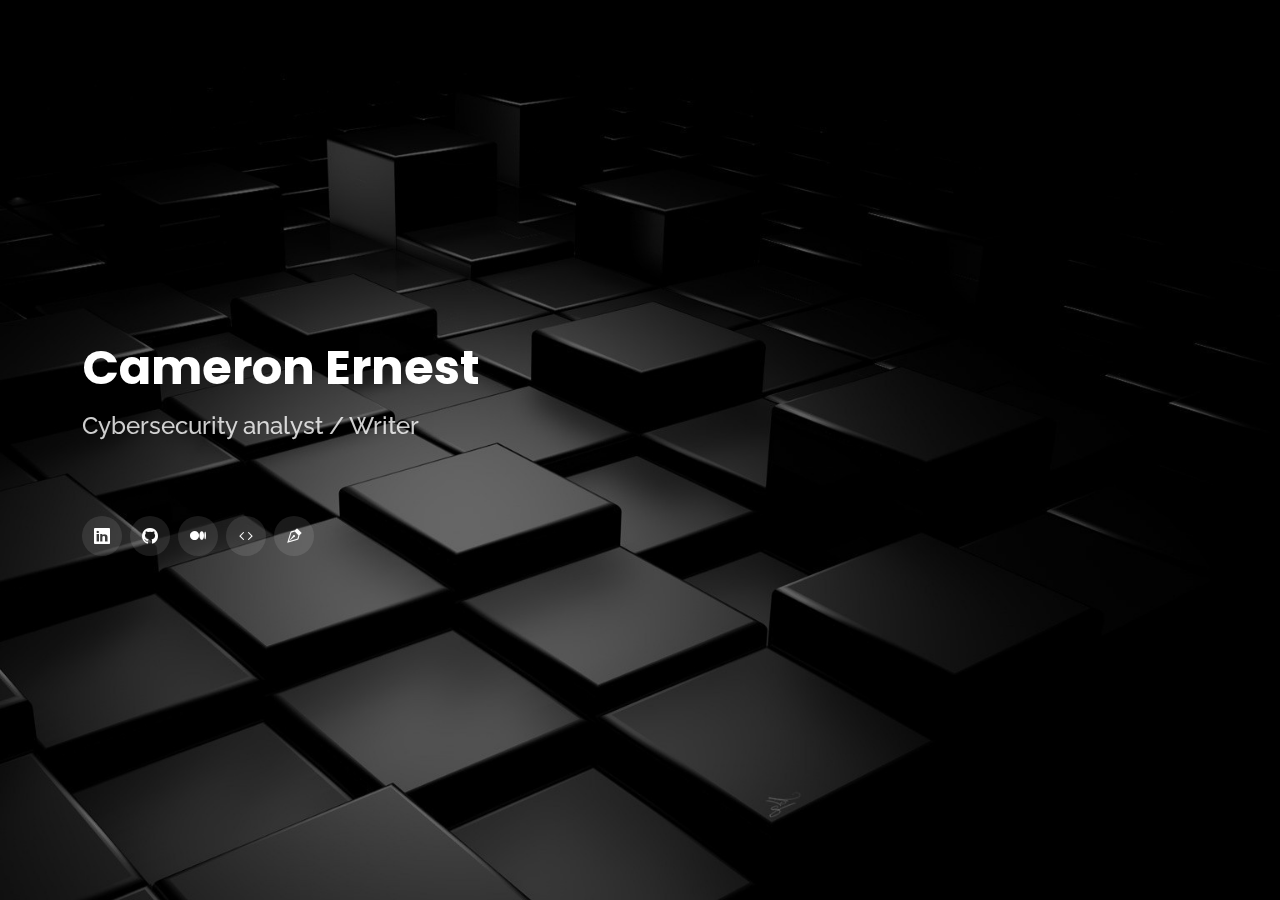
<file: homepage.html>
<!DOCTYPE html>
<html lang="en">

<head>
  <meta charset="utf-8">
  <meta content="width=device-width, initial-scale=1.0" name="viewport">

  <title>Profile: Cameron Ernest</title>
  <meta content="" name="description">
  <meta content="" name="keywords">

  <!-- Favicons -->
  
  <link href="assets/img/LogoCEwhite.png" rel="icon">
  <link href="assets/img/apple-touch-icon.png" rel="apple-touch-icon">
  

  <!-- Google Fonts -->
  <link href="https://fonts.googleapis.com/css?family=Open+Sans:300,300i,400,400i,600,600i,700,700i|Raleway:300,300i,400,400i,500,500i,600,600i,700,700i|Poppins:300,300i,400,400i,500,500i,600,600i,700,700i|Kaushan+Script" rel="stylesheet">

  <!-- Vendor CSS Files -->
  <link href="assets/vendor/bootstrap/css/bootstrap.min.css" rel="stylesheet">
  <link href="assets/vendor/bootstrap-icons/bootstrap-icons.css" rel="stylesheet">
  <link href="assets/vendor/boxicons/css/boxicons.min.css" rel="stylesheet">
  <link href="assets/vendor/glightbox/css/glightbox.min.css" rel="stylesheet">
  <link href="assets/vendor/remixicon/remixicon.css" rel="stylesheet">
  <link href="assets/vendor/swiper/swiper-bundle.min.css" rel="stylesheet">

  <!-- Template Main CSS File -->
  <link href="assets/css/style.css" rel="stylesheet">

  <!-- =======================================================
  * Template Name: Personal - v4.7.0
  * Template URL: https://bootstrapmade.com/personal-free-resume-bootstrap-template/
  * Author: BootstrapMade.com
  * License: https://bootstrapmade.com/license/
  ======================================================== -->
</head>

<body>

  <!-- ======= Header ======= -->
  <header id="header">
    <div class="container">
      
      <h1><a href="homepage.html">Cameron Ernest</a></h1>
      <h2>Cybersecurity analyst / Writer</h2>
      <!-- <h5 style="font-style: italic;">Cyber security analyst / Writer</h5>  -->

      <!--
        <h1 style="font-family: Kaushan Script, cursive; margin-bottom: 30px;
      font-size: 50px;
      line-height: 1.3;
      font-weight: 300;
      -webkit-transform: rotate(-5deg);
      -moz-transform: rotate(-5deg);
      -ms-transform: rotate(-5deg);
      -o-transform: rotate(-5deg);
      transform: rotate(-5deg);text-align:center;">-Cameron Ernest-</h1>
      -->

      <!-- Uncomment below if you prefer to use an image logo -->
      <!-- <a href="homepage.html" class="mr-auto"><img src="assets/img/logo.png" alt="" class="img-fluid"></a> -->
      
      <nav id="navbar" class="navbar">
        <ul>
          <!--
          <li><a class="nav-link active" href="#header">Home</a></li>
          <li><a class="nav-link" href="#about">About</a></li>
          
          <li><a class="nav-link" href="#resume">Resume</a></li>
          <li><a class="nav-link" href="#services">Services</a></li>
          <li><a class="nav-link" href="#portfolio">Portfolio</a></li>
          <li><a class="nav-link" href="#contact">Contact</a></li>
          -->
        </ul>
        <i class="bi bi-list mobile-nav-toggle"></i>
      </nav><!-- .navbar -->

      <div class="social-links">
        <a href="https://www.linkedin.com/in/camernest" class="linkedin"><i class="bi bi-linkedin"></i></a>
        <a href="https://github.com/camernest" class="github"><i class="bi bi-github"></i></a>
        <a href="https://medium.com/@4LCH3M15T" class="linkedin"><i class="bi bi-medium"></i></a>
		    <a href="https://dev.to/camernest" class="linkedin"><i class="bi bi-code"></i></a>
        <a href="https://medium.com/@camernest" class="linkedin"><i class="bi bi-vector-pen"></i></a>

      </div>
      
    </div>
  </header><!-- End Header -->

  
  <!-- ======= About Section ======= -->
  
  <section id="about" class="about">

    <!-- ======= About Me ======= -->
    <div class="about-me container">

      <div class="section-title">
        <h2>About</h2>
        <p>More about me</p>
      </div>

      <div class="row">
        <div class="col-lg-4" data-aos="fade-right">
          <img src="assets/img/me-crop-blackwhite.jpg" class="img-fluid" alt="">
        </div>
        <div class="col-lg-8 pt-4 pt-lg-0 content" data-aos="fade-left">
          <!-- <h3>UI/UX &amp; Graphic Designer</h3>  -->
          <p class="fst-italic">
            Life is a mountain. Your goal is to find your path, not to reach the top - Maxime Lagacé
          </p>
          <br>
          <p>
            In this journey of finding my path, I'd like to show you a glimpse of my life as a cyber security consultant, an outdoor enthusiast and a lover of philosophy.
          </p>
		  
        </div>
      </div>

    </div><!-- End About Me -->

    <!-- ======= Interests ======= -->
    <!--
    <div class="interests container">

      <div class="section-title">
        <h2>Interests</h2>
      </div>

      <div class="row">
        <div class="col-lg-3 col-md-4">
          <div class="icon-box">
            <i class="ri-store-line" style="color: #ffbb2c;"></i>
            <h3>Lorem Ipsum</h3>
          </div>
        </div>
        <div class="col-lg-3 col-md-4 mt-4 mt-md-0">
          <div class="icon-box">
            <i class="ri-bar-chart-box-line" style="color: #5578ff;"></i>
            <h3>Dolor Sitema</h3>
          </div>
        </div>
        <div class="col-lg-3 col-md-4 mt-4 mt-md-0">
          <div class="icon-box">
            <i class="ri-calendar-todo-line" style="color: #e80368;"></i>
            <h3>Sed perspiciatis</h3>
          </div>
        </div>
        <div class="col-lg-3 col-md-4 mt-4 mt-lg-0">
          <div class="icon-box">
            <i class="ri-paint-brush-line" style="color: #e361ff;"></i>
            <h3>Magni Dolores</h3>
          </div>
        </div>
        <div class="col-lg-3 col-md-4 mt-4">
          <div class="icon-box">
            <i class="ri-database-2-line" style="color: #47aeff;"></i>
            <h3>Nemo Enim</h3>
          </div>
        </div>
        <div class="col-lg-3 col-md-4 mt-4">
          <div class="icon-box">
            <i class="ri-gradienter-line" style="color: #ffa76e;"></i>
            <h3>Eiusmod Tempor</h3>
          </div>
        </div>
        <div class="col-lg-3 col-md-4 mt-4">
          <div class="icon-box">
            <i class="ri-file-list-3-line" style="color: #11dbcf;"></i>
            <h3>Midela Teren</h3>
          </div>
        </div>
        <div class="col-lg-3 col-md-4 mt-4">
          <div class="icon-box">
            <i class="ri-price-tag-2-line" style="color: #4233ff;"></i>
            <h3>Pira Neve</h3>
          </div>
        </div>
        <div class="col-lg-3 col-md-4 mt-4">
          <div class="icon-box">
            <i class="ri-anchor-line" style="color: #b2904f;"></i>
            <h3>Dirada Pack</h3>
          </div>
        </div>
        <div class="col-lg-3 col-md-4 mt-4">
          <div class="icon-box">
            <i class="ri-disc-line" style="color: #b20969;"></i>
            <h3>Moton Ideal</h3>
          </div>
        </div>
        <div class="col-lg-3 col-md-4 mt-4">
          <div class="icon-box">
            <i class="ri-base-station-line" style="color: #ff5828;"></i>
            <h3>Verdo Park</h3>
          </div>
        </div>
        <div class="col-lg-3 col-md-4 mt-4">
          <div class="icon-box">
            <i class="ri-fingerprint-line" style="color: #29cc61;"></i>
            <h3>Flavor Nivelanda</h3>
          </div>
        </div>
      </div>

    </div>
    -->
    <!-- End Interests -->
  
  </section><!-- End About Section -->

  <!-- ======= Resume Section ======= -->
  <section id="resume" class="resume">
    <div class="container">

      <div class="section-title">
        <h2>Resume</h2>
        <p>Check My Resume</p>
      </div>

      <div class="row">
        <div class="col-lg-6">
          <h3 class="resume-title">Sumary</h3>
          <div class="resume-item pb-0">
            <h4>Alice Barkley</h4>
            <p><em>Innovative and deadline-driven Graphic Designer with 3+ years of experience designing and developing user-centered digital/print marketing material from initial concept to final, polished deliverable.</em></p>
            <p>
            <ul>
              <li>Portland par 127,Orlando, FL</li>
              <li>(123) 456-7891</li>
              <li>alice.barkley@example.com</li>
            </ul>
            </p>
          </div>

          <h3 class="resume-title">Education</h3>
          <div class="resume-item">
            <h4>Master of Fine Arts &amp; Graphic Design</h4>
            <h5>2015 - 2016</h5>
            <p><em>Rochester Institute of Technology, Rochester, NY</em></p>
            <p>Qui deserunt veniam. Et sed aliquam labore tempore sed quisquam iusto autem sit. Ea vero voluptatum qui ut dignissimos deleniti nerada porti sand markend</p>
          </div>
          <div class="resume-item">
            <h4>Bachelor of Fine Arts &amp; Graphic Design</h4>
            <h5>2010 - 2014</h5>
            <p><em>Rochester Institute of Technology, Rochester, NY</em></p>
            <p>Quia nobis sequi est occaecati aut. Repudiandae et iusto quae reiciendis et quis Eius vel ratione eius unde vitae rerum voluptates asperiores voluptatem Earum molestiae consequatur neque etlon sader mart dila</p>
          </div>
        </div>
        <div class="col-lg-6">
          <h3 class="resume-title">Professional Experience</h3>
          <div class="resume-item">
            <h4>Senior graphic design specialist</h4>
            <h5>2019 - Present</h5>
            <p><em>Experion, New York, NY </em></p>
            <p>
            <ul>
              <li>Lead in the design, development, and implementation of the graphic, layout, and production communication materials</li>
              <li>Delegate tasks to the 7 members of the design team and provide counsel on all aspects of the project. </li>
              <li>Supervise the assessment of all graphic materials in order to ensure quality and accuracy of the design</li>
              <li>Oversee the efficient use of production project budgets ranging from $2,000 - $25,000</li>
            </ul>
            </p>
          </div>
          <div class="resume-item">
            <h4>Graphic design specialist</h4>
            <h5>2017 - 2018</h5>
            <p><em>Stepping Stone Advertising, New York, NY</em></p>
            <p>
            <ul>
              <li>Developed numerous marketing programs (logos, brochures,infographics, presentations, and advertisements).</li>
              <li>Managed up to 5 projects or tasks at a given time while under pressure</li>
              <li>Recommended and consulted with clients on the most appropriate graphic design</li>
              <li>Created 4+ design presentations and proposals a month for clients and account managers</li>
            </ul>
            </p>
          </div>
        </div>
      </div>

    </div>
  </section><!-- End Resume Section -->

  <!-- ======= Services Section ======= -->
  <section id="services" class="services">
    <div class="container">

      <div class="section-title">
        <h2>Services</h2>
        <p>My Services</p>
      </div>

      <div class="row">
        <div class="col-lg-4 col-md-6 d-flex align-items-stretch">
          <div class="icon-box">
            <div class="icon"><i class="bx bxl-dribbble"></i></div>
            <h4><a href="">Lorem Ipsum</a></h4>
            <p>Voluptatum deleniti atque corrupti quos dolores et quas molestias excepturi</p>
          </div>
        </div>

        <div class="col-lg-4 col-md-6 d-flex align-items-stretch mt-4 mt-md-0">
          <div class="icon-box">
            <div class="icon"><i class="bx bx-file"></i></div>
            <h4><a href="">Sed ut perspiciatis</a></h4>
            <p>Duis aute irure dolor in reprehenderit in voluptate velit esse cillum dolore</p>
          </div>
        </div>

        <div class="col-lg-4 col-md-6 d-flex align-items-stretch mt-4 mt-lg-0">
          <div class="icon-box">
            <div class="icon"><i class="bx bx-tachometer"></i></div>
            <h4><a href="">Magni Dolores</a></h4>
            <p>Excepteur sint occaecat cupidatat non proident, sunt in culpa qui officia</p>
          </div>
        </div>

        <div class="col-lg-4 col-md-6 d-flex align-items-stretch mt-4">
          <div class="icon-box">
            <div class="icon"><i class="bx bx-world"></i></div>
            <h4><a href="">Nemo Enim</a></h4>
            <p>At vero eos et accusamus et iusto odio dignissimos ducimus qui blanditiis</p>
          </div>
        </div>

        <div class="col-lg-4 col-md-6 d-flex align-items-stretch mt-4">
          <div class="icon-box">
            <div class="icon"><i class="bx bx-slideshow"></i></div>
            <h4><a href="">Dele cardo</a></h4>
            <p>Quis consequatur saepe eligendi voluptatem consequatur dolor consequuntur</p>
          </div>
        </div>

        <div class="col-lg-4 col-md-6 d-flex align-items-stretch mt-4">
          <div class="icon-box">
            <div class="icon"><i class="bx bx-arch"></i></div>
            <h4><a href="">Divera don</a></h4>
            <p>Modi nostrum vel laborum. Porro fugit error sit minus sapiente sit aspernatur</p>
          </div>
        </div>

      </div>

    </div>
  </section><!-- End Services Section -->

  <!-- ======= Portfolio Section ======= -->
  <section id="portfolio" class="portfolio">
    <div class="container">

      <div class="section-title">
        <h2>Portfolio</h2>
        <p>My Works</p>
      </div>

      <div class="row">
        <div class="col-lg-12 d-flex justify-content-center">
          <ul id="portfolio-flters">
            <li data-filter="*" class="filter-active">All</li>
            <li data-filter=".filter-app">App</li>
            <li data-filter=".filter-card">Card</li>
            <li data-filter=".filter-web">Web</li>
          </ul>
        </div>
      </div>

      <div class="row portfolio-container">

        <div class="col-lg-4 col-md-6 portfolio-item filter-app">
          <div class="portfolio-wrap">
            <img src="assets/img/portfolio/portfolio-1.jpg" class="img-fluid" alt="">
            <div class="portfolio-info">
              <h4>App 1</h4>
              <p>App</p>
              <div class="portfolio-links">
                <a href="assets/img/portfolio/portfolio-1.jpg" data-gallery="portfolioGallery" class="portfolio-lightbox" title="App 1"><i class="bx bx-plus"></i></a>
                <a href="portfolio-details.html" data-gallery="portfolioDetailsGallery" data-glightbox="type: external" class="portfolio-details-lightbox" title="Portfolio Details"><i class="bx bx-link"></i></a>
              </div>
            </div>
          </div>
        </div>

        <div class="col-lg-4 col-md-6 portfolio-item filter-web">
          <div class="portfolio-wrap">
            <img src="assets/img/portfolio/portfolio-2.jpg" class="img-fluid" alt="">
            <div class="portfolio-info">
              <h4>Web 3</h4>
              <p>Web</p>
              <div class="portfolio-links">
                <a href="assets/img/portfolio/portfolio-2.jpg" data-gallery="portfolioGallery" class="portfolio-lightbox" title="Web 3"><i class="bx bx-plus"></i></a>
                <a href="portfolio-details.html" data-gallery="portfolioDetailsGallery" data-glightbox="type: external" class="portfolio-details-lightbox" title="Portfolio Details"><i class="bx bx-link"></i></a>
              </div>
            </div>
          </div>
        </div>

        <div class="col-lg-4 col-md-6 portfolio-item filter-app">
          <div class="portfolio-wrap">
            <img src="assets/img/portfolio/portfolio-3.jpg" class="img-fluid" alt="">
            <div class="portfolio-info">
              <h4>App 2</h4>
              <p>App</p>
              <div class="portfolio-links">
                <a href="assets/img/portfolio/portfolio-3.jpg" data-gallery="portfolioGallery" class="portfolio-lightbox" title="App 2"><i class="bx bx-plus"></i></a>
                <a href="portfolio-details.html" data-gallery="portfolioDetailsGallery" data-glightbox="type: external" class="portfolio-details-lightbox" title="Portfolio Details"><i class="bx bx-link"></i></a>
              </div>
            </div>
          </div>
        </div>

        <div class="col-lg-4 col-md-6 portfolio-item filter-card">
          <div class="portfolio-wrap">
            <img src="assets/img/portfolio/portfolio-4.jpg" class="img-fluid" alt="">
            <div class="portfolio-info">
              <h4>Card 2</h4>
              <p>Card</p>
              <div class="portfolio-links">
                <a href="assets/img/portfolio/portfolio-4.jpg" data-gallery="portfolioGallery" class="portfolio-lightbox" title="Card 2"><i class="bx bx-plus"></i></a>
                <a href="portfolio-details.html" data-gallery="portfolioDetailsGallery" data-glightbox="type: external" class="portfolio-details-lightbox" title="Portfolio Details"><i class="bx bx-link"></i></a>
              </div>
            </div>
          </div>
        </div>

        <div class="col-lg-4 col-md-6 portfolio-item filter-web">
          <div class="portfolio-wrap">
            <img src="assets/img/portfolio/portfolio-5.jpg" class="img-fluid" alt="">
            <div class="portfolio-info">
              <h4>Web 2</h4>
              <p>Web</p>
              <div class="portfolio-links">
                <a href="assets/img/portfolio/portfolio-5.jpg" data-gallery="portfolioGallery" class="portfolio-lightbox" title="Web 2"><i class="bx bx-plus"></i></a>
                <a href="portfolio-details.html" data-gallery="portfolioDetailsGallery" data-glightbox="type: external" class="portfolio-details-lightbox" title="Portfolio Details"><i class="bx bx-link"></i></a>
              </div>
            </div>
          </div>
        </div>

        <div class="col-lg-4 col-md-6 portfolio-item filter-app">
          <div class="portfolio-wrap">
            <img src="assets/img/portfolio/portfolio-6.jpg" class="img-fluid" alt="">
            <div class="portfolio-info">
              <h4>App 3</h4>
              <p>App</p>
              <div class="portfolio-links">
                <a href="assets/img/portfolio/portfolio-6.jpg" data-gallery="portfolioGallery" class="portfolio-lightbox" title="App 3"><i class="bx bx-plus"></i></a>
                <a href="portfolio-details.html" data-gallery="portfolioDetailsGallery" data-glightbox="type: external" class="portfolio-details-lightbox" title="Portfolio Details"><i class="bx bx-link"></i></a>
              </div>
            </div>
          </div>
        </div>

        <div class="col-lg-4 col-md-6 portfolio-item filter-card">
          <div class="portfolio-wrap">
            <img src="assets/img/portfolio/portfolio-7.jpg" class="img-fluid" alt="">
            <div class="portfolio-info">
              <h4>Card 1</h4>
              <p>Card</p>
              <div class="portfolio-links">
                <a href="assets/img/portfolio/portfolio-7.jpg" data-gallery="portfolioGallery" class="portfolio-lightbox" title="Card 1"><i class="bx bx-plus"></i></a>
                <a href="portfolio-details.html" data-gallery="portfolioDetailsGallery" data-glightbox="type: external" class="portfolio-details-lightbox" title="Portfolio Details"><i class="bx bx-link"></i></a>
              </div>
            </div>
          </div>
        </div>

        <div class="col-lg-4 col-md-6 portfolio-item filter-card">
          <div class="portfolio-wrap">
            <img src="assets/img/portfolio/portfolio-8.jpg" class="img-fluid" alt="">
            <div class="portfolio-info">
              <h4>Card 3</h4>
              <p>Card</p>
              <div class="portfolio-links">
                <a href="assets/img/portfolio/portfolio-8.jpg" data-gallery="portfolioGallery" class="portfolio-lightbox" title="Card 3"><i class="bx bx-plus"></i></a>
                <a href="portfolio-details.html" data-gallery="portfolioDetailsGallery" data-glightbox="type: external" class="portfolio-details-lightbox" title="Portfolio Details"><i class="bx bx-link"></i></a>
              </div>
            </div>
          </div>
        </div>

        <div class="col-lg-4 col-md-6 portfolio-item filter-web">
          <div class="portfolio-wrap">
            <img src="assets/img/portfolio/portfolio-9.jpg" class="img-fluid" alt="">
            <div class="portfolio-info">
              <h4>Web 3</h4>
              <p>Web</p>
              <div class="portfolio-links">
                <a href="assets/img/portfolio/portfolio-9.jpg" data-gallery="portfolioGallery" class="portfolio-lightbox" title="Web 3"><i class="bx bx-plus"></i></a>
                <a href="portfolio-details.html" data-gallery="portfolioDetailsGallery" data-glightbox="type: external" class="portfolio-details-lightbox" title="Portfolio Details"><i class="bx bx-link"></i></a>
              </div>
            </div>
          </div>
        </div>

      </div>

    </div>
  </section><!-- End Portfolio Section -->

  <!-- ======= Contact Section ======= -->
  <section id="contact" class="contact">
    <div class="container">

      <div class="section-title">
        <h2>Contact</h2>
        <p>Contact Me</p>
      </div>

      <div class="row mt-2">

        <div class="col-md-6 d-flex align-items-stretch">
          <div class="info-box">
            <i class="bx bx-map"></i>
            <h3>My Address</h3>
            <p>A108 Adam Street, New York, NY 535022</p>
          </div>
        </div>

        <div class="col-md-6 mt-4 mt-md-0 d-flex align-items-stretch">
          <div class="info-box">
            <i class="bx bx-share-alt"></i>
            <h3>Social Profiles</h3>
            <div class="social-links">
              <a href="#" class="twitter"><i class="bi bi-twitter"></i></a>
              <a href="#" class="facebook"><i class="bi bi-facebook"></i></a>
              <a href="#" class="instagram"><i class="bi bi-instagram"></i></a>
              <a href="#" class="google-plus"><i class="bi bi-skype"></i></a>
              <a href="#" class="linkedin"><i class="bi bi-linkedin"></i></a>
            </div>
          </div>
        </div>

        <div class="col-md-6 mt-4 d-flex align-items-stretch">
          <div class="info-box">
            <i class="bx bx-envelope"></i>
            <h3>Email Me</h3>
            <p>contact@example.com</p>
          </div>
        </div>
        <div class="col-md-6 mt-4 d-flex align-items-stretch">
          <div class="info-box">
            <i class="bx bx-phone-call"></i>
            <h3>Call Me</h3>
            <p>+1 5589 55488 55</p>
          </div>
        </div>
      </div>

      <form action="forms/contact.php" method="post" role="form" class="php-email-form mt-4">
        <div class="row">
          <div class="col-md-6 form-group">
            <input type="text" name="name" class="form-control" id="name" placeholder="Your Name" required>
          </div>
          <div class="col-md-6 form-group mt-3 mt-md-0">
            <input type="email" class="form-control" name="email" id="email" placeholder="Your Email" required>
          </div>
        </div>
        <div class="form-group mt-3">
          <input type="text" class="form-control" name="subject" id="subject" placeholder="Subject" required>
        </div>
        <div class="form-group mt-3">
          <textarea class="form-control" name="message" rows="5" placeholder="Message" required></textarea>
        </div>
        <div class="my-3">
          <div class="loading">Loading</div>
          <div class="error-message"></div>
          <div class="sent-message">Your message has been sent. Thank you!</div>
        </div>
        <div class="text-center"><button type="submit">Send Message</button></div>
      </form>

    </div>
  </section><!-- End Contact Section -->

  <!-- Vendor JS Files -->
  <script src="assets/vendor/purecounter/purecounter.js"></script>
  <script src="assets/vendor/bootstrap/js/bootstrap.bundle.min.js"></script>
  <script src="assets/vendor/glightbox/js/glightbox.min.js"></script>
  <script src="assets/vendor/isotope-layout/isotope.pkgd.min.js"></script>
  <script src="assets/vendor/swiper/swiper-bundle.min.js"></script>
  <script src="assets/vendor/waypoints/noframework.waypoints.js"></script>
  <script src="assets/vendor/php-email-form/validate.js"></script>

  <!-- Template Main JS File -->
  <script src="assets/js/main.js"></script>

</body>

</html>
</file>
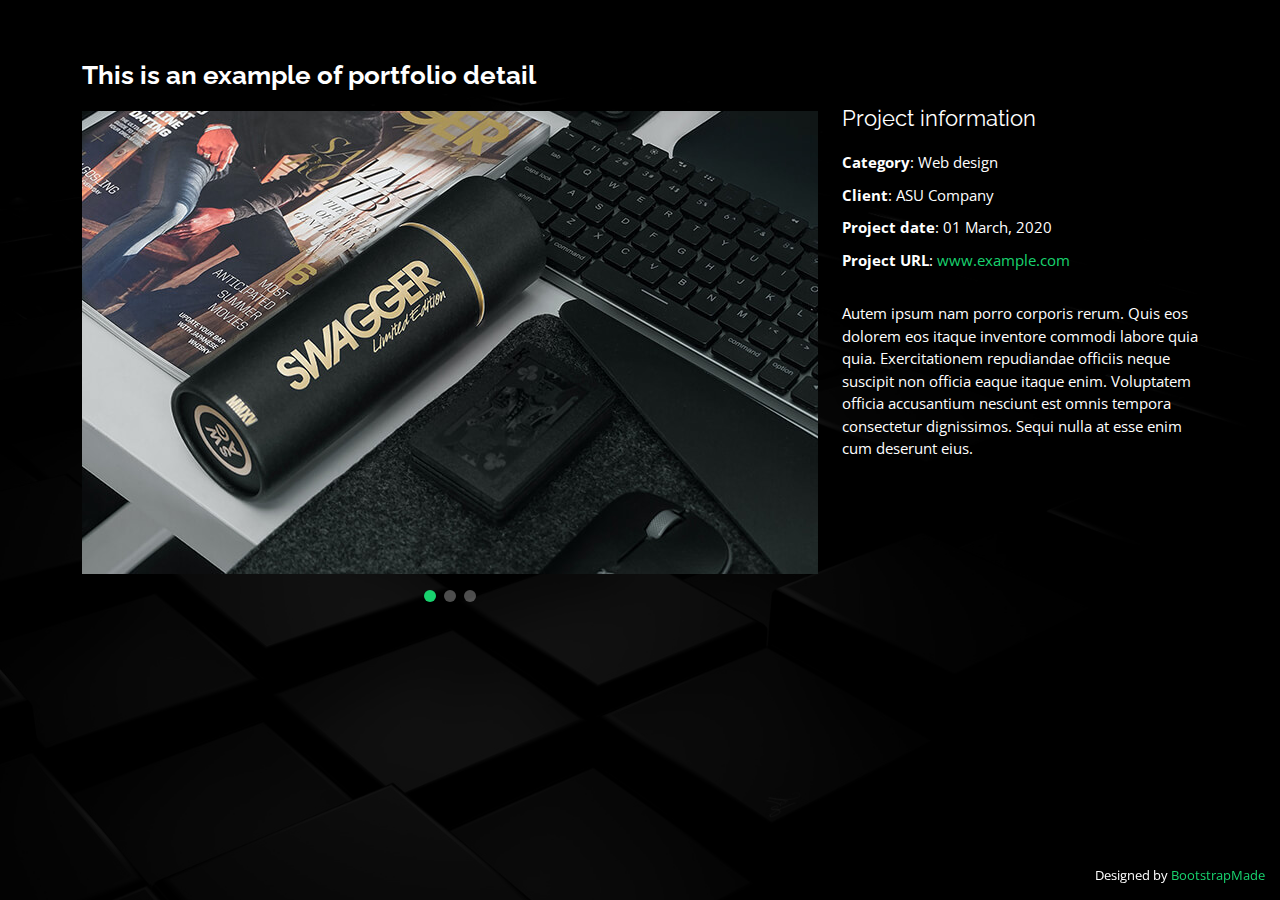
<file: portfolio-details.html>
<!DOCTYPE html>
<html lang="en">

<head>
  <meta charset="utf-8">
  <meta content="width=device-width, initial-scale=1.0" name="viewport">

  <title>Portfolio Details - Personal Bootstrap Template</title>
  <meta content="" name="description">
  <meta content="" name="keywords">

  <!-- Favicons -->
  <!--
  <link href="assets/img/favicon.png" rel="icon">
  <link href="assets/img/apple-touch-icon.png" rel="apple-touch-icon">
  -->
  <!-- Google Fonts -->
  <link href="https://fonts.googleapis.com/css?family=Open+Sans:300,300i,400,400i,600,600i,700,700i|Raleway:300,300i,400,400i,500,500i,600,600i,700,700i|Poppins:300,300i,400,400i,500,500i,600,600i,700,700i" rel="stylesheet">

  <!-- Vendor CSS Files -->
  <link href="assets/vendor/bootstrap/css/bootstrap.min.css" rel="stylesheet">
  <link href="assets/vendor/bootstrap-icons/bootstrap-icons.css" rel="stylesheet">
  <link href="assets/vendor/boxicons/css/boxicons.min.css" rel="stylesheet">
  <link href="assets/vendor/glightbox/css/glightbox.min.css" rel="stylesheet">
  <link href="assets/vendor/remixicon/remixicon.css" rel="stylesheet">
  <link href="assets/vendor/swiper/swiper-bundle.min.css" rel="stylesheet">

  <!-- Template Main CSS File -->
  <link href="assets/css/style.css" rel="stylesheet">

  <!-- =======================================================
  * Template Name: Personal - v4.7.0
  * Template URL: https://bootstrapmade.com/personal-free-resume-bootstrap-template/
  * Author: BootstrapMade.com
  * License: https://bootstrapmade.com/license/
  ======================================================== -->
</head>

<body>

  <main id="main">

    <!-- ======= Portfolio Details ======= -->
    <div id="portfolio-details" class="portfolio-details">
      <div class="container">

        <div class="row">

          <div class="col-lg-8">
            <h2 class="portfolio-title">This is an example of portfolio detail</h2>

            <div class="portfolio-details-slider swiper">
              <div class="swiper-wrapper align-items-center">

                <div class="swiper-slide">
                  <img src="assets/img/portfolio/portfolio-details-1.jpg" alt="">
                </div>

                <div class="swiper-slide">
                  <img src="assets/img/portfolio/portfolio-details-2.jpg" alt="">
                </div>

                <div class="swiper-slide">
                  <img src="assets/img/portfolio/portfolio-details-3.jpg" alt="">
                </div>

              </div>
              <div class="swiper-pagination"></div>
            </div>

          </div>

          <div class="col-lg-4 portfolio-info">
            <h3>Project information</h3>
            <ul>
              <li><strong>Category</strong>: Web design</li>
              <li><strong>Client</strong>: ASU Company</li>
              <li><strong>Project date</strong>: 01 March, 2020</li>
              <li><strong>Project URL</strong>: <a href="#">www.example.com</a></li>
            </ul>

            <p>
              Autem ipsum nam porro corporis rerum. Quis eos dolorem eos itaque inventore commodi labore quia quia. Exercitationem repudiandae officiis neque suscipit non officia eaque itaque enim. Voluptatem officia accusantium nesciunt est omnis tempora consectetur dignissimos. Sequi nulla at esse enim cum deserunt eius.
            </p>
          </div>

        </div>

      </div>
    </div><!-- End Portfolio Details -->

  </main><!-- End #main -->

  <div class="credits">
    <!-- All the links in the footer should remain intact. -->
    <!-- You can delete the links only if you purchased the pro version. -->
    <!-- Licensing information: https://bootstrapmade.com/license/ -->
    <!-- Purchase the pro version with working PHP/AJAX contact form: https://bootstrapmade.com/personal-free-resume-bootstrap-template/ -->
    Designed by <a href="https://bootstrapmade.com/">BootstrapMade</a>
  </div>

  <!-- Vendor JS Files -->
  <script src="assets/vendor/purecounter/purecounter.js"></script>
  <script src="assets/vendor/bootstrap/js/bootstrap.bundle.min.js"></script>
  <script src="assets/vendor/glightbox/js/glightbox.min.js"></script>
  <script src="assets/vendor/isotope-layout/isotope.pkgd.min.js"></script>
  <script src="assets/vendor/swiper/swiper-bundle.min.js"></script>
  <script src="assets/vendor/waypoints/noframework.waypoints.js"></script>
  <script src="assets/vendor/php-email-form/validate.js"></script>

  <!-- Template Main JS File -->
  <script src="assets/js/main.js"></script>

</body>

</html>
</file>
<file: assets/css/style.css>
/**
* Template Name: Personal - v4.7.0
* Template URL: https://bootstrapmade.com/personal-free-resume-bootstrap-template/
* Author: BootstrapMade.com
* License: https://bootstrapmade.com/license/
*/

/*--------------------------------------------------------------
# General
--------------------------------------------------------------*/
body {
  font-family: "Open Sans", sans-serif;
  background-color: #040404;
  color: #fff;
  position: relative;
  background: transparent;
}
body::before {
  content: "";
  position: fixed;
  background: #040404 url("../img/black-cubes.jpg") top right no-repeat;
  background-size: cover;
  left: 0;
  right: 0;
  top: 0;
  height: 100vh;
  z-index: -1;
}
@media (min-width: 1024px) {
  body::before {
    background-attachment: fixed;
  }
}

a {
  color: #18d26e;
  text-decoration: none;
}

a:hover {
  color: #35e888;
  text-decoration: none;
}

h1, h2, h3, h4, h5, h6 {
  font-family: "Raleway", sans-serif;
}

/*--------------------------------------------------------------
# Header
--------------------------------------------------------------*/
#header {
  transition: ease-in-out 0.3s;
  position: relative;
  height: 100vh;
  display: flex;
  align-items: center;
  z-index: 997;
  overflow-y: auto;
}
#header * {
  transition: ease-in-out 0.3s;
}
#header h1 {
  font-size: 48px;
  margin: 0;
  padding: 0;
  line-height: 1;
  font-weight: 700;
  font-family: "Poppins", sans-serif;
}
#header h1 a, #header h1 a:hover {
  color: #fff;
  line-height: 1;
  display: inline-block;
}
#header h2 {
  font-size: 24px;
  margin-top: 20px;
  color: rgba(255, 255, 255, 0.8);
}
#header h2 span {
  color: #fff;
  border-bottom: 2px solid #18d26e;
  padding-bottom: 6px;
}
#header img {
  padding: 0;
  margin: 0;
}
#header .social-links {
  margin-top: 40px;
  display: flex;
}
#header .social-links a {
  font-size: 16px;
  display: flex;
  justify-content: center;
  align-items: center;
  background: rgba(255, 255, 255, 0.1);
  color: #fff;
  line-height: 1;
  margin-right: 8px;
  border-radius: 50%;
  width: 40px;
  height: 40px;
}
#header .social-links a:hover {
  background: #18d26e;
}
@media (max-width: 992px) {
  #header h1 {
    font-size: 36px;
  }
  #header h2 {
    font-size: 20px;
    line-height: 30px;
  }
  #header .social-links {
    margin-top: 15px;
  }
  #header .container {
    display: flex;
    flex-direction: column;
    align-items: center;
  }
}

/* Header Top */
#header.header-top {
  height: 80px;
  position: fixed;
  left: 0;
  top: 0;
  right: 0;
  background: rgba(0, 0, 0, 0.9);
}
#header.header-top .social-links, #header.header-top h2 {
  display: none;
}
#header.header-top h1 {
  margin-right: auto;
  font-size: 36px;
}
#header.header-top .container {
  display: flex;
  align-items: center;
}
#header.header-top .navbar {
  margin: 0;
}
@media (max-width: 768px) {
  #header.header-top {
    height: 60px;
  }
  #header.header-top h1 {
    font-size: 26px;
  }
}

/*--------------------------------------------------------------
# Navigation Menu
--------------------------------------------------------------*/
/**
* Desktop Navigation 
*/
.navbar {
  padding: 0;
  margin-top: 35px;
}
.navbar ul {
  margin: 0;
  padding: 0;
  display: flex;
  list-style: none;
  align-items: center;
}
.navbar li {
  position: relative;
}
.navbar li + li {
  margin-left: 30px;
}
.navbar a, .navbar a:focus {
  display: flex;
  align-items: center;
  justify-content: space-between;
  padding: 0;
  font-family: "Poppins", sans-serif;
  font-size: 16px;
  font-weight: 400;
  color: rgba(255, 255, 255, 0.7);
  white-space: nowrap;
  transition: 0.3s;
}
.navbar a i, .navbar a:focus i {
  font-size: 12px;
  line-height: 0;
  margin-left: 5px;
}
.navbar a:before {
  content: "";
  position: absolute;
  width: 0;
  height: 2px;
  bottom: -4px;
  left: 0;
  background-color: #18d26e;
  visibility: hidden;
  width: 0px;
  transition: all 0.3s ease-in-out 0s;
}
.navbar a:hover:before, .navbar li:hover > a:before, .navbar .active:before {
  visibility: visible;
  width: 25px;
}
.navbar a:hover, .navbar .active, .navbar .active:focus, .navbar li:hover > a {
  color: #fff;
}

/**
* Mobile Navigation 
*/
.mobile-nav-toggle {
  color: #fff;
  font-size: 28px;
  cursor: pointer;
  display: none;
  line-height: 0;
  transition: 0.5s;
  position: fixed;
  right: 15px;
  top: 15px;
}

@media (max-width: 991px) {
  .mobile-nav-toggle {
    display: block;
  }

  .navbar ul {
    display: none;
  }
}
.navbar-mobile {
  position: fixed;
  overflow: hidden;
  top: 0;
  right: 0;
  left: 0;
  bottom: 0;
  background: rgba(0, 0, 0, 0.9);
  transition: 0.3s;
  z-index: 999;
  margin-top: 0;
}
.navbar-mobile .mobile-nav-toggle {
  position: absolute;
  top: 15px;
  right: 15px;
}
.navbar-mobile ul {
  display: block;
  position: absolute;
  top: 55px;
  right: 15px;
  bottom: 45px;
  left: 15px;
  padding: 10px 0;
  overflow-y: auto;
  transition: 0.3s;
  border: 2px solid rgba(255, 255, 255, 0.2);
}
.navbar-mobile li {
  padding: 12px 20px;
}
.navbar-mobile li + li {
  margin: 0;
}
.navbar-mobile a, .navbar-mobile a:focus {
  font-size: 16px;
  position: relative;
}

/*--------------------------------------------------------------
# Sections General
--------------------------------------------------------------*/
section {
  overflow: hidden;
  position: absolute;
  width: 100%;
  top: 140px;
  bottom: 100%;
  opacity: 0;
  transition: ease-in-out 0.4s;
  z-index: 2;
}
section.section-show {
  top: 100px;
  bottom: auto;
  opacity: 1;
  padding-bottom: 45px;
}
section .container {
  background: rgba(0, 0, 0, 0.9);
  padding: 30px;
}
@media (max-width: 768px) {
  section {
    top: 120px;
  }
  section.section-show {
    top: 80px;
  }
}

.section-title h2 {
  font-size: 14px;
  font-weight: 500;
  padding: 0;
  line-height: 1px;
  margin: 0 0 20px 0;
  letter-spacing: 2px;
  text-transform: uppercase;
  color: #aaaaaa;
  font-family: "Poppins", sans-serif;
}
.section-title h2::after {
  content: "";
  width: 120px;
  height: 1px;
  display: inline-block;
  background: #4ceb95;
  margin: 4px 10px;
}
.section-title p {
  margin: 0;
  margin: -15px 0 15px 0;
  font-size: 36px;
  font-weight: 700;
  text-transform: uppercase;
  font-family: "Poppins", sans-serif;
  color: #fff;
}

/*--------------------------------------------------------------
# About
--------------------------------------------------------------*/
.about-me .content h3 {
  font-weight: 700;
  font-size: 26px;
  color: #18d26e;
}
.about-me .content ul {
  list-style: none;
  padding: 0;
}
.about-me .content ul li {
  margin-bottom: 20px;
  display: flex;
  align-items: center;
}
.about-me .content ul strong {
  margin-right: 10px;
}
.about-me .content ul i {
  font-size: 16px;
  margin-right: 5px;
  color: #18d26e;
  line-height: 0;
}
.about-me .content p:last-child {
  margin-bottom: 0;
}

/*--------------------------------------------------------------
# Counts
--------------------------------------------------------------*/
.counts {
  padding: 70px 0 60px;
}
.counts .count-box {
  padding: 30px 30px 25px 30px;
  width: 100%;
  position: relative;
  text-align: center;
  background: rgba(255, 255, 255, 0.08);
}
.counts .count-box i {
  position: absolute;
  top: -25px;
  left: 50%;
  transform: translateX(-50%);
  font-size: 24px;
  background: rgba(255, 255, 255, 0.1);
  padding: 12px;
  color: #18d26e;
  border-radius: 50px;
  line-height: 0;
}
.counts .count-box span {
  font-size: 36px;
  display: block;
  font-weight: 600;
  color: #fff;
}
.counts .count-box p {
  padding: 0;
  margin: 0;
  font-family: "Raleway", sans-serif;
  font-size: 14px;
}

/*--------------------------------------------------------------
# Skills
--------------------------------------------------------------*/
.skills .progress {
  height: 60px;
  display: block;
  background: none;
  border-radius: 0;
}
.skills .progress .skill {
  padding: 10px 0;
  margin: 0;
  text-transform: uppercase;
  display: block;
  font-weight: 600;
  font-family: "Poppins", sans-serif;
  color: #fff;
}
.skills .progress .skill .val {
  float: right;
  font-style: normal;
}
.skills .progress-bar-wrap {
  background: rgba(255, 255, 255, 0.2);
}
.skills .progress-bar {
  width: 1px;
  height: 10px;
  transition: 0.9s;
  background-color: #18d26e;
}

/*--------------------------------------------------------------
# Interests
--------------------------------------------------------------*/
.interests .icon-box {
  display: flex;
  align-items: center;
  padding: 20px;
  background: rgba(255, 255, 255, 0.08);
  transition: ease-in-out 0.3s;
}
.interests .icon-box i {
  font-size: 32px;
  padding-right: 10px;
  line-height: 1;
}
.interests .icon-box h3 {
  font-weight: 700;
  margin: 0;
  padding: 0;
  line-height: 1;
  font-size: 16px;
  color: #fff;
}
.interests .icon-box:hover {
  background: rgba(255, 255, 255, 0.12);
}

/*--------------------------------------------------------------
# Testimonials
--------------------------------------------------------------*/
.testimonials .testimonials-carousel, .testimonials .testimonials-slider {
  overflow: hidden;
}
.testimonials .testimonial-item {
  box-sizing: content-box;
  min-height: 320px;
}
.testimonials .testimonial-item .testimonial-img {
  width: 90px;
  border-radius: 50%;
  margin: -40px 0 0 40px;
  position: relative;
  z-index: 2;
  border: 6px solid rgba(255, 255, 255, 0.12);
}
.testimonials .testimonial-item h3 {
  font-size: 18px;
  font-weight: bold;
  margin: 10px 0 5px 45px;
  color: #fff;
}
.testimonials .testimonial-item h4 {
  font-size: 14px;
  color: #999;
  margin: 0 0 0 45px;
}
.testimonials .testimonial-item .quote-icon-left, .testimonials .testimonial-item .quote-icon-right {
  color: rgba(255, 255, 255, 0.25);
  font-size: 26px;
}
.testimonials .testimonial-item .quote-icon-left {
  display: inline-block;
  left: -5px;
  position: relative;
}
.testimonials .testimonial-item .quote-icon-right {
  display: inline-block;
  right: -5px;
  position: relative;
  top: 10px;
}
.testimonials .testimonial-item p {
  font-style: italic;
  margin: 0 15px 0 15px;
  padding: 20px 20px 60px 20px;
  background: rgba(255, 255, 255, 0.1);
  position: relative;
  border-radius: 6px;
  position: relative;
  z-index: 1;
}
.testimonials .swiper-pagination {
  margin-top: 20px;
  position: relative;
}
.testimonials .swiper-pagination .swiper-pagination-bullet {
  width: 12px;
  height: 12px;
  opacity: 1;
  background-color: rgba(255, 255, 255, 0.3);
}
.testimonials .swiper-pagination .swiper-pagination-bullet-active {
  background-color: #18d26e;
}

/*--------------------------------------------------------------
# Resume
--------------------------------------------------------------*/
.resume .resume-title {
  font-size: 26px;
  font-weight: 700;
  margin-top: 20px;
  margin-bottom: 20px;
  color: #fff;
}
.resume .resume-item {
  padding: 0 0 20px 20px;
  margin-top: -2px;
  border-left: 2px solid rgba(255, 255, 255, 0.2);
  position: relative;
}
.resume .resume-item h4 {
  line-height: 18px;
  font-size: 18px;
  font-weight: 600;
  text-transform: uppercase;
  font-family: "Poppins", sans-serif;
  color: #18d26e;
  margin-bottom: 10px;
}
.resume .resume-item h5 {
  font-size: 16px;
  background: rgba(255, 255, 255, 0.15);
  padding: 5px 15px;
  display: inline-block;
  font-weight: 600;
  margin-bottom: 10px;
}
.resume .resume-item ul {
  padding-left: 20px;
}
.resume .resume-item ul li {
  padding-bottom: 10px;
}
.resume .resume-item:last-child {
  padding-bottom: 0;
}
.resume .resume-item::before {
  content: "";
  position: absolute;
  width: 16px;
  height: 16px;
  border-radius: 50px;
  left: -9px;
  top: 0;
  background: #18d26e;
  border: 2px solid #18d26e;
}

/*--------------------------------------------------------------
# Services
--------------------------------------------------------------*/
.services .icon-box {
  text-align: center;
  background: rgba(204, 204, 204, 0.1);
  padding: 80px 20px;
  transition: all ease-in-out 0.3s;
}
.services .icon-box .icon {
  margin: 0 auto;
  width: 64px;
  height: 64px;
  background: #18d26e;
  border-radius: 5px;
  transition: all 0.3s ease-out 0s;
  display: flex;
  align-items: center;
  justify-content: center;
  margin-bottom: 20px;
  transform-style: preserve-3d;
}
.services .icon-box .icon i {
  color: #fff;
  font-size: 28px;
}
.services .icon-box .icon::before {
  position: absolute;
  content: "";
  left: -8px;
  top: -8px;
  height: 100%;
  width: 100%;
  background: rgba(255, 255, 255, 0.15);
  border-radius: 5px;
  transition: all 0.3s ease-out 0s;
  transform: translateZ(-1px);
}
.services .icon-box h4 {
  font-weight: 700;
  margin-bottom: 15px;
  font-size: 24px;
}
.services .icon-box h4 a {
  color: #fff;
}
.services .icon-box p {
  line-height: 24px;
  font-size: 14px;
  margin-bottom: 0;
}
.services .icon-box:hover {
  background: #18d26e;
  border-color: #18d26e;
}
.services .icon-box:hover .icon {
  background: #fff;
}
.services .icon-box:hover .icon i {
  color: #18d26e;
}
.services .icon-box:hover .icon::before {
  background: #35e888;
}
.services .icon-box:hover h4 a, .services .icon-box:hover p {
  color: #fff;
}

/*--------------------------------------------------------------
# Portfolio
--------------------------------------------------------------*/
.portfolio .portfolio-item {
  margin-bottom: 30px;
}
.portfolio #portfolio-flters {
  padding: 0;
  margin: 0 auto 15px auto;
  list-style: none;
  text-align: center;
  border-radius: 50px;
  padding: 2px 15px;
}
.portfolio #portfolio-flters li {
  cursor: pointer;
  display: inline-block;
  padding: 8px 16px 10px 16px;
  font-size: 14px;
  font-weight: 600;
  line-height: 1;
  text-transform: uppercase;
  color: #fff;
  background: rgba(255, 255, 255, 0.1);
  margin: 0 3px 10px 3px;
  transition: all 0.3s ease-in-out;
  border-radius: 4px;
}
.portfolio #portfolio-flters li:hover, .portfolio #portfolio-flters li.filter-active {
  background: #18d26e;
}
.portfolio #portfolio-flters li:last-child {
  margin-right: 0;
}
.portfolio .portfolio-wrap {
  transition: 0.3s;
  position: relative;
  overflow: hidden;
  z-index: 1;
  background: rgba(0, 0, 0, 0.6);
}
.portfolio .portfolio-wrap::before {
  content: "";
  background: rgba(0, 0, 0, 0.6);
  position: absolute;
  left: 30px;
  right: 30px;
  top: 30px;
  bottom: 30px;
  transition: all ease-in-out 0.3s;
  z-index: 2;
  opacity: 0;
}
.portfolio .portfolio-wrap .portfolio-info {
  opacity: 0;
  position: absolute;
  top: 0;
  left: 0;
  right: 0;
  bottom: 0;
  text-align: center;
  z-index: 3;
  transition: all ease-in-out 0.3s;
  display: flex;
  flex-direction: column;
  justify-content: center;
  align-items: center;
}
.portfolio .portfolio-wrap .portfolio-info::before {
  display: block;
  content: "";
  width: 48px;
  height: 48px;
  position: absolute;
  top: 35px;
  left: 35px;
  border-top: 3px solid #fff;
  border-left: 3px solid #fff;
  transition: all 0.5s ease 0s;
  z-index: 9994;
}
.portfolio .portfolio-wrap .portfolio-info::after {
  display: block;
  content: "";
  width: 48px;
  height: 48px;
  position: absolute;
  bottom: 35px;
  right: 35px;
  border-bottom: 3px solid #fff;
  border-right: 3px solid #fff;
  transition: all 0.5s ease 0s;
  z-index: 9994;
}
.portfolio .portfolio-wrap .portfolio-info h4 {
  font-size: 20px;
  color: #fff;
  font-weight: 600;
}
.portfolio .portfolio-wrap .portfolio-info p {
  color: #ffffff;
  font-size: 14px;
  text-transform: uppercase;
  padding: 0;
  margin: 0;
}
.portfolio .portfolio-wrap .portfolio-links {
  text-align: center;
  z-index: 4;
}
.portfolio .portfolio-wrap .portfolio-links a {
  color: #fff;
  margin: 0 2px;
  font-size: 28px;
  display: inline-block;
  transition: 0.3s;
}
.portfolio .portfolio-wrap .portfolio-links a:hover {
  color: #63eda3;
}
.portfolio .portfolio-wrap:hover::before {
  top: 0;
  left: 0;
  right: 0;
  bottom: 0;
  opacity: 1;
}
.portfolio .portfolio-wrap:hover .portfolio-info {
  opacity: 1;
}
.portfolio .portfolio-wrap:hover .portfolio-info::before {
  top: 15px;
  left: 15px;
}
.portfolio .portfolio-wrap:hover .portfolio-info::after {
  bottom: 15px;
  right: 15px;
}

/*--------------------------------------------------------------
# Portfolio Details
--------------------------------------------------------------*/
.portfolio-details {
  padding-top: 40px;
  background: rgba(0, 0, 0, 0.8);
  position: fixed;
  left: 0;
  right: 0;
  top: 0;
  bottom: 0;
  overflow-y: auto;
}
.portfolio-details .container {
  padding-top: 20px;
  padding-bottom: 40px;
}
.portfolio-details .portfolio-title {
  font-size: 26px;
  font-weight: 700;
  margin-bottom: 20px;
}
.portfolio-details .portfolio-info {
  padding-top: 45px;
}
.portfolio-details .portfolio-info h3 {
  font-size: 22px;
  font-weight: 400;
  margin-bottom: 20px;
}
.portfolio-details .portfolio-info ul {
  list-style: none;
  padding: 0;
  font-size: 15px;
}
.portfolio-details .portfolio-info ul li + li {
  margin-top: 10px;
}
.portfolio-details .portfolio-info p {
  font-size: 15px;
  padding: 15px 0 0 0;
}
@media (max-width: 992px) {
  .portfolio-details .portfolio-info {
    padding-top: 20px;
  }
}
.portfolio-details .swiper-pagination {
  margin-top: 20px;
  position: relative;
}
.portfolio-details .swiper-pagination .swiper-pagination-bullet {
  width: 12px;
  height: 12px;
  opacity: 1;
  background-color: rgba(255, 255, 255, 0.3);
}
.portfolio-details .swiper-pagination .swiper-pagination-bullet-active {
  background-color: #18d26e;
}

/*--------------------------------------------------------------
# Contact
--------------------------------------------------------------*/
.contact .info-box {
  color: #444444;
  padding: 20px;
  width: 100%;
  background: rgba(255, 255, 255, 0.08);
}
.contact .info-box i.bx {
  font-size: 24px;
  color: #18d26e;
  border-radius: 50%;
  padding: 14px;
  float: left;
  background: rgba(255, 255, 255, 0.1);
}
.contact .info-box h3 {
  font-size: 20px;
  color: rgba(255, 255, 255, 0.5);
  font-weight: 700;
  margin: 10px 0 8px 68px;
}
.contact .info-box p {
  padding: 0;
  color: #fff;
  line-height: 24px;
  font-size: 14px;
  margin: 0 0 0 68px;
}
.contact .info-box .social-links {
  margin: 5px 0 0 68px;
  display: flex;
}
.contact .info-box .social-links a {
  font-size: 18px;
  display: inline-block;
  color: #fff;
  line-height: 1;
  margin-right: 12px;
  transition: 0.3s;
}
.contact .info-box .social-links a:hover {
  color: #18d26e;
}
.contact .php-email-form {
  padding: 30px;
  background: rgba(255, 255, 255, 0.08);
}
.contact .php-email-form .error-message {
  display: none;
  background: rgba(255, 255, 255, 0.08);
  background: #ed3c0d;
  text-align: left;
  padding: 15px;
  font-weight: 600;
}
.contact .php-email-form .error-message br + br {
  margin-top: 25px;
}
.contact .php-email-form .sent-message {
  display: none;
  background: rgba(255, 255, 255, 0.08);
  background: #18d26e;
  text-align: center;
  padding: 15px;
  font-weight: 600;
}
.contact .php-email-form .loading {
  display: none;
  background: rgba(255, 255, 255, 0.08);
  text-align: center;
  padding: 15px;
}
.contact .php-email-form .loading:before {
  content: "";
  display: inline-block;
  border-radius: 50%;
  width: 24px;
  height: 24px;
  margin: 0 10px -6px 0;
  border: 3px solid #18d26e;
  border-top-color: #eee;
  -webkit-animation: animate-loading 1s linear infinite;
  animation: animate-loading 1s linear infinite;
}
.contact .php-email-form input, .contact .php-email-form textarea {
  border-radius: 0;
  box-shadow: none;
  font-size: 14px;
  background: rgba(255, 255, 255, 0.08);
  border: 0;
  transition: 0.3s;
  color: #fff;
}
.contact .php-email-form input:focus, .contact .php-email-form textarea:focus {
  background-color: rgba(255, 255, 255, 0.11);
}
.contact .php-email-form input::-moz-placeholder, .contact .php-email-form textarea::-moz-placeholder {
  color: rgba(255, 255, 255, 0.3);
  opacity: 1;
}
.contact .php-email-form input::placeholder, .contact .php-email-form textarea::placeholder {
  color: rgba(255, 255, 255, 0.3);
  opacity: 1;
}
.contact .php-email-form input {
  padding: 10px 15px;
}
.contact .php-email-form textarea {
  padding: 12px 15px;
}
.contact .php-email-form button[type=submit] {
  background: #18d26e;
  border: 0;
  padding: 10px 30px;
  color: #fff;
  transition: 0.4s;
  border-radius: 4px;
}
.contact .php-email-form button[type=submit]:hover {
  background: #15bb62;
}
@-webkit-keyframes animate-loading {
  0% {
    transform: rotate(0deg);
  }
  100% {
    transform: rotate(360deg);
  }
}
@keyframes animate-loading {
  0% {
    transform: rotate(0deg);
  }
  100% {
    transform: rotate(360deg);
  }
}

/*--------------------------------------------------------------
# Credits
--------------------------------------------------------------*/
.credits {
  position: fixed;
  right: 0;
  left: 0;
  bottom: 0;
  padding: 15px;
  text-align: right;
  font-size: 13px;
  color: #fff;
  z-index: 999999;
}
@media (max-width: 992px) {
  .credits {
    text-align: center;
    padding: 10px;
    background: rgba(0, 0, 0, 0.8);
  }
}
.credits a {
  color: #18d26e;
  transition: 0.3s;
}
.credits a:hover {
  color: #fff;
}
</file>
